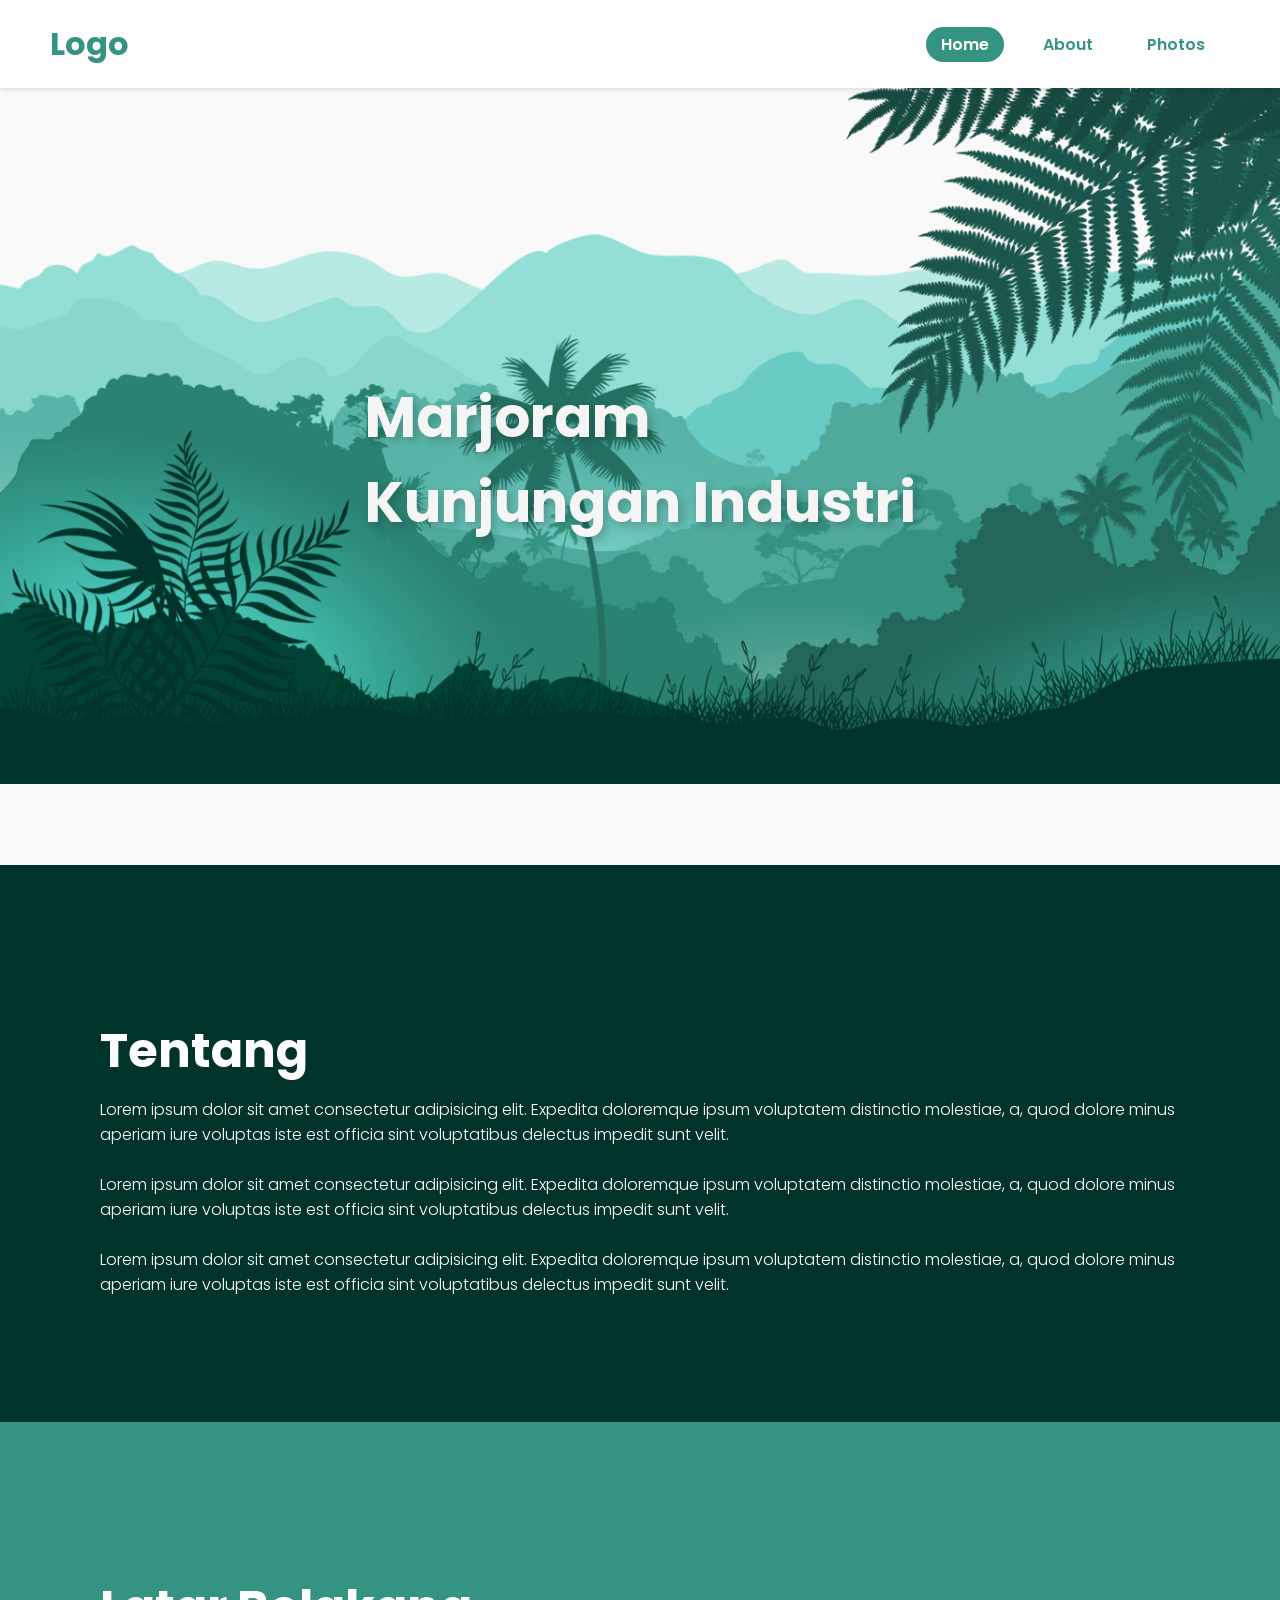
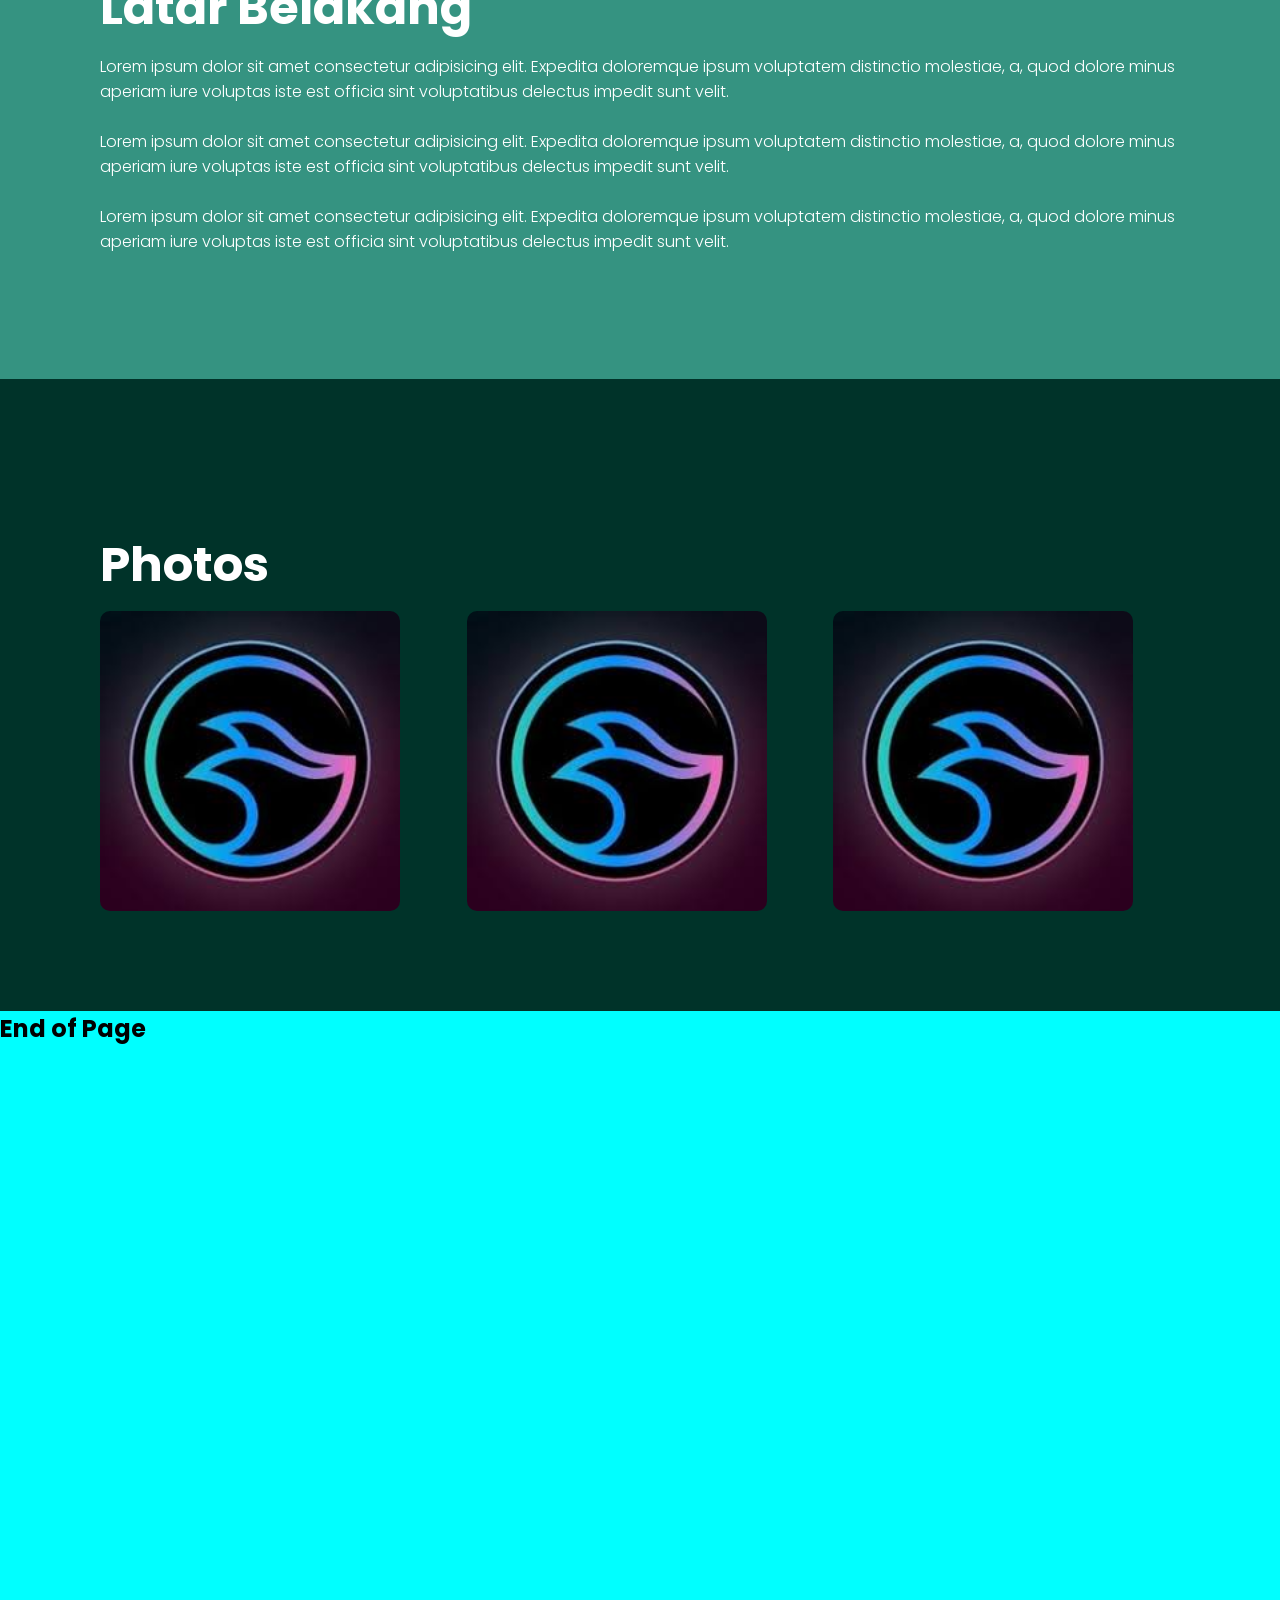
<file: index.html>
<!DOCTYPE html>
<html lang="en">

<head>
    <meta charset="UTF-8">
    <meta http-equiv="X-UA-Compatible" content="IE=edge">
    <meta name="viewport" content="width=device-width, initial-scale=1.0">
    <title>Laporan KI Website</title>
    <link rel="stylesheet" href="style.css">
</head>

<body>

    <header>
        <h2 class="logo">Logo</h2>
        <nav class="navigation">
            <a href="#home" class="active" data-section="home">Home</a>
            <a href="#about-section" data-section="about">About</a>
            <a href="#photos" data-section="photos">Photos</a>
        </nav>
    </header>

    <section class="parallax" id="home">
        <img src="assets/hill1.png" id="hill1">
        <img src="assets/hill2.png" id="hill2">
        <img src="assets/hill3.png" id="hill3">
        <img src="assets/hill4.png" id="hill4">
        <img src="assets/hill5.png" id="hill5">
        <img src="assets/tree.png" id="tree">
        <h2 id="text">Marjoram<br>Kunjungan Industri</h2>
        <img src="assets/leaf.png" id="leaf">
        <img src="assets/plant.png" id="plant">
    </section>

    <section class="sec1" id="about-section">
        <h2>Tentang</h2>
        <p>
            Lorem ipsum dolor sit amet consectetur adipisicing elit. Expedita doloremque ipsum voluptatem distinctio molestiae, a, quod dolore minus aperiam iure voluptas iste est officia sint voluptatibus delectus impedit sunt velit.<br><br>
            Lorem ipsum dolor sit amet consectetur adipisicing elit. Expedita doloremque ipsum voluptatem distinctio molestiae, a, quod dolore minus aperiam iure voluptas iste est officia sint voluptatibus delectus impedit sunt velit.<br><br>
            Lorem ipsum dolor sit amet consectetur adipisicing elit. Expedita doloremque ipsum voluptatem distinctio molestiae, a, quod dolore minus aperiam iure voluptas iste est officia sint voluptatibus delectus impedit sunt velit.<br><br>
        </p>
    </section>

    <section class="sec2" id="latar-belakang">
        <h2>Latar Belakang</h2>
        <p>
            Lorem ipsum dolor sit amet consectetur adipisicing elit. Expedita doloremque ipsum voluptatem distinctio molestiae, a, quod dolore minus aperiam iure voluptas iste est officia sint voluptatibus delectus impedit sunt velit.<br><br>
            Lorem ipsum dolor sit amet consectetur adipisicing elit. Expedita doloremque ipsum voluptatem distinctio molestiae, a, quod dolore minus aperiam iure voluptas iste est officia sint voluptatibus delectus impedit sunt velit.<br><br>
            Lorem ipsum dolor sit amet consectetur adipisicing elit. Expedita doloremque ipsum voluptatem distinctio molestiae, a, quod dolore minus aperiam iure voluptas iste est officia sint voluptatibus delectus impedit sunt velit.<br><br>
        </p>
    </section>

    <section class="sec1" id="photos">
        <h2>Photos</h2>
        <div class="photos-grid">
            <img src="assets/mantap.png" alt="Photo 1">
            <img src="assets/mantap.png" alt="Photo 2">
            <img src="assets/mantap.png" alt="Photo 3">
        </div>
    </section>
    <section class="sec last-section">
        <h2>End of Page</h2>
    </section>
    

    <script src="script.js"></script>
    <script>
        const navLinks = document.querySelectorAll('.navigation a');

        navLinks.forEach(link => {
            link.addEventListener('click', function(e) {
                e.preventDefault();
                navLinks.forEach(link => link.classList.remove('active'));
                this.classList.add('active');

                const sectionId = this.getAttribute('href').substring(1);
                document.getElementById(sectionId).scrollIntoView({
                    behavior: 'smooth'
                });
            });
        });

        window.addEventListener('scroll', () => {
            const fromTop = window.scrollY + 80;
            navLinks.forEach(link => {
                const section = document.querySelector(link.hash);
                if (
                    section.offsetTop <= fromTop &&
                    section.offsetTop + section.offsetHeight > fromTop
                ) {
                    link.classList.add('active');
                } else {
                    link.classList.remove('active');
                }
            });
        });
    </script>
</body>
</html>
</file>
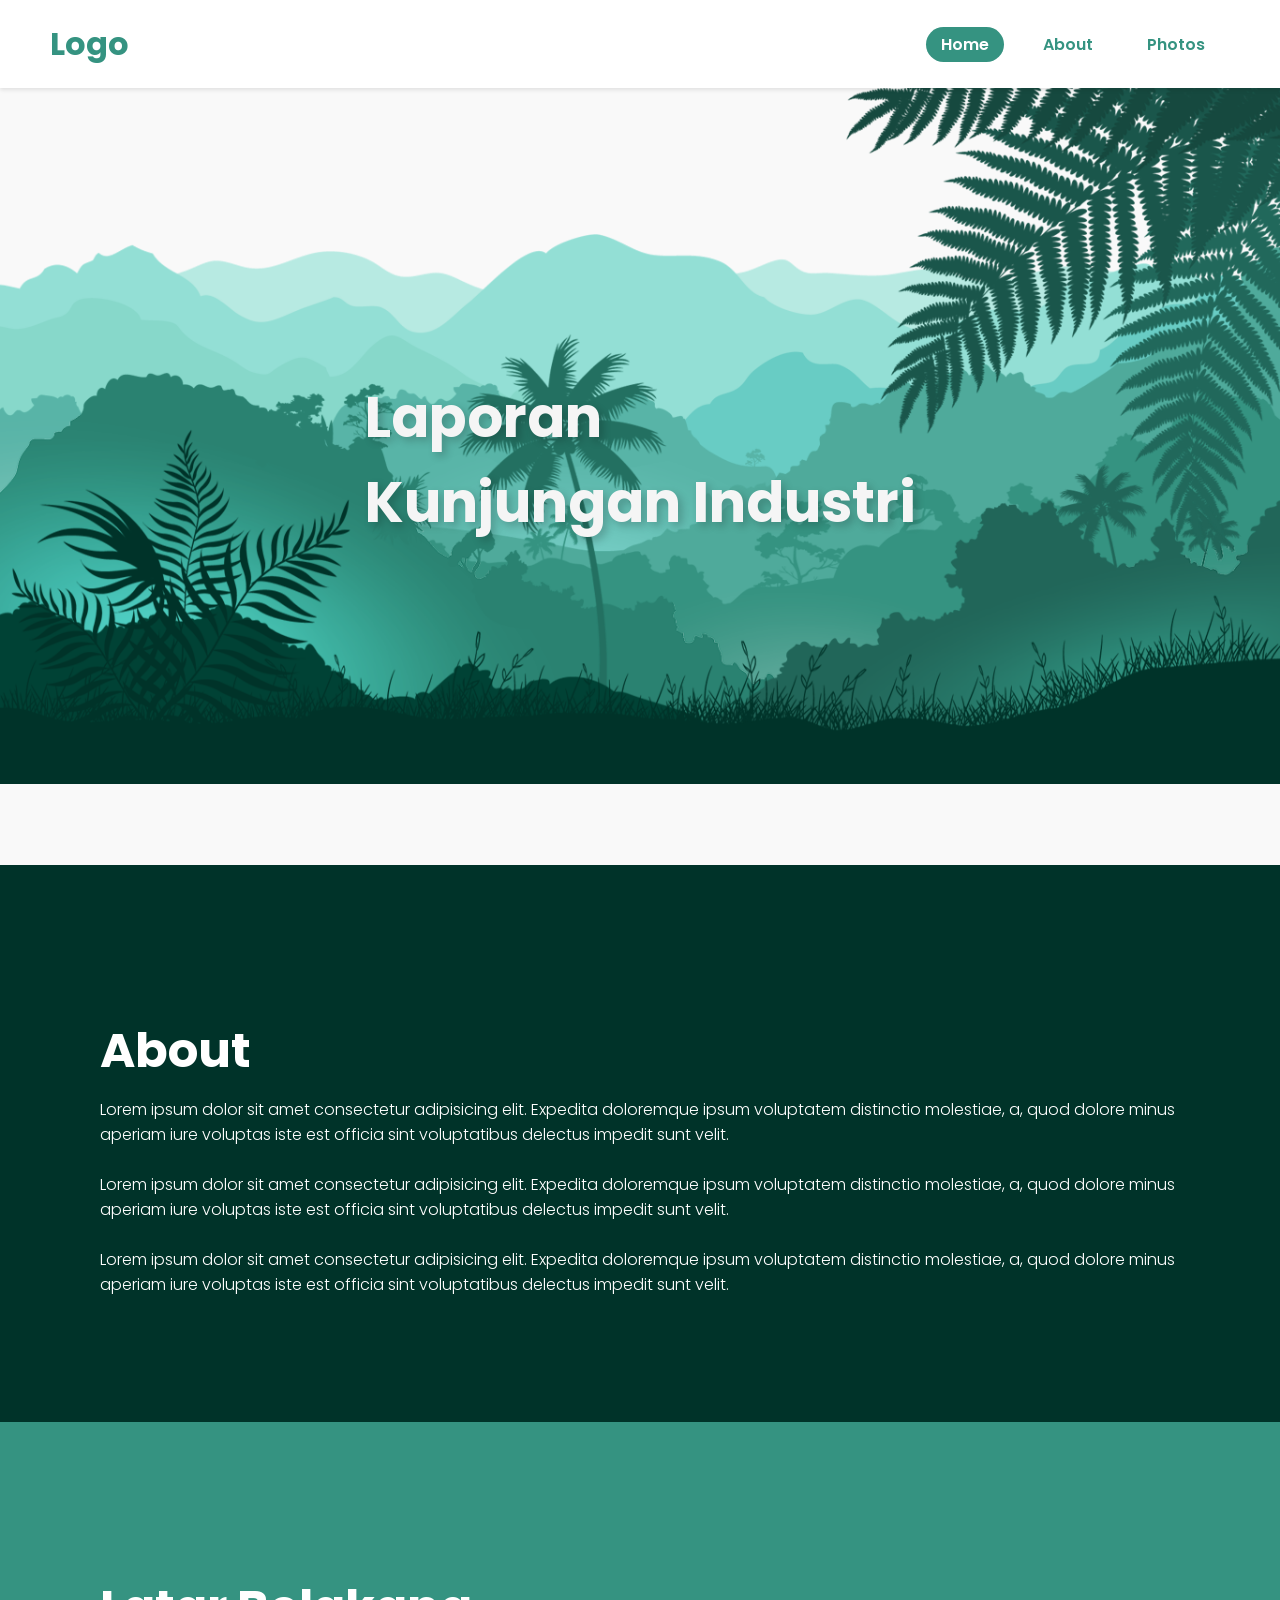
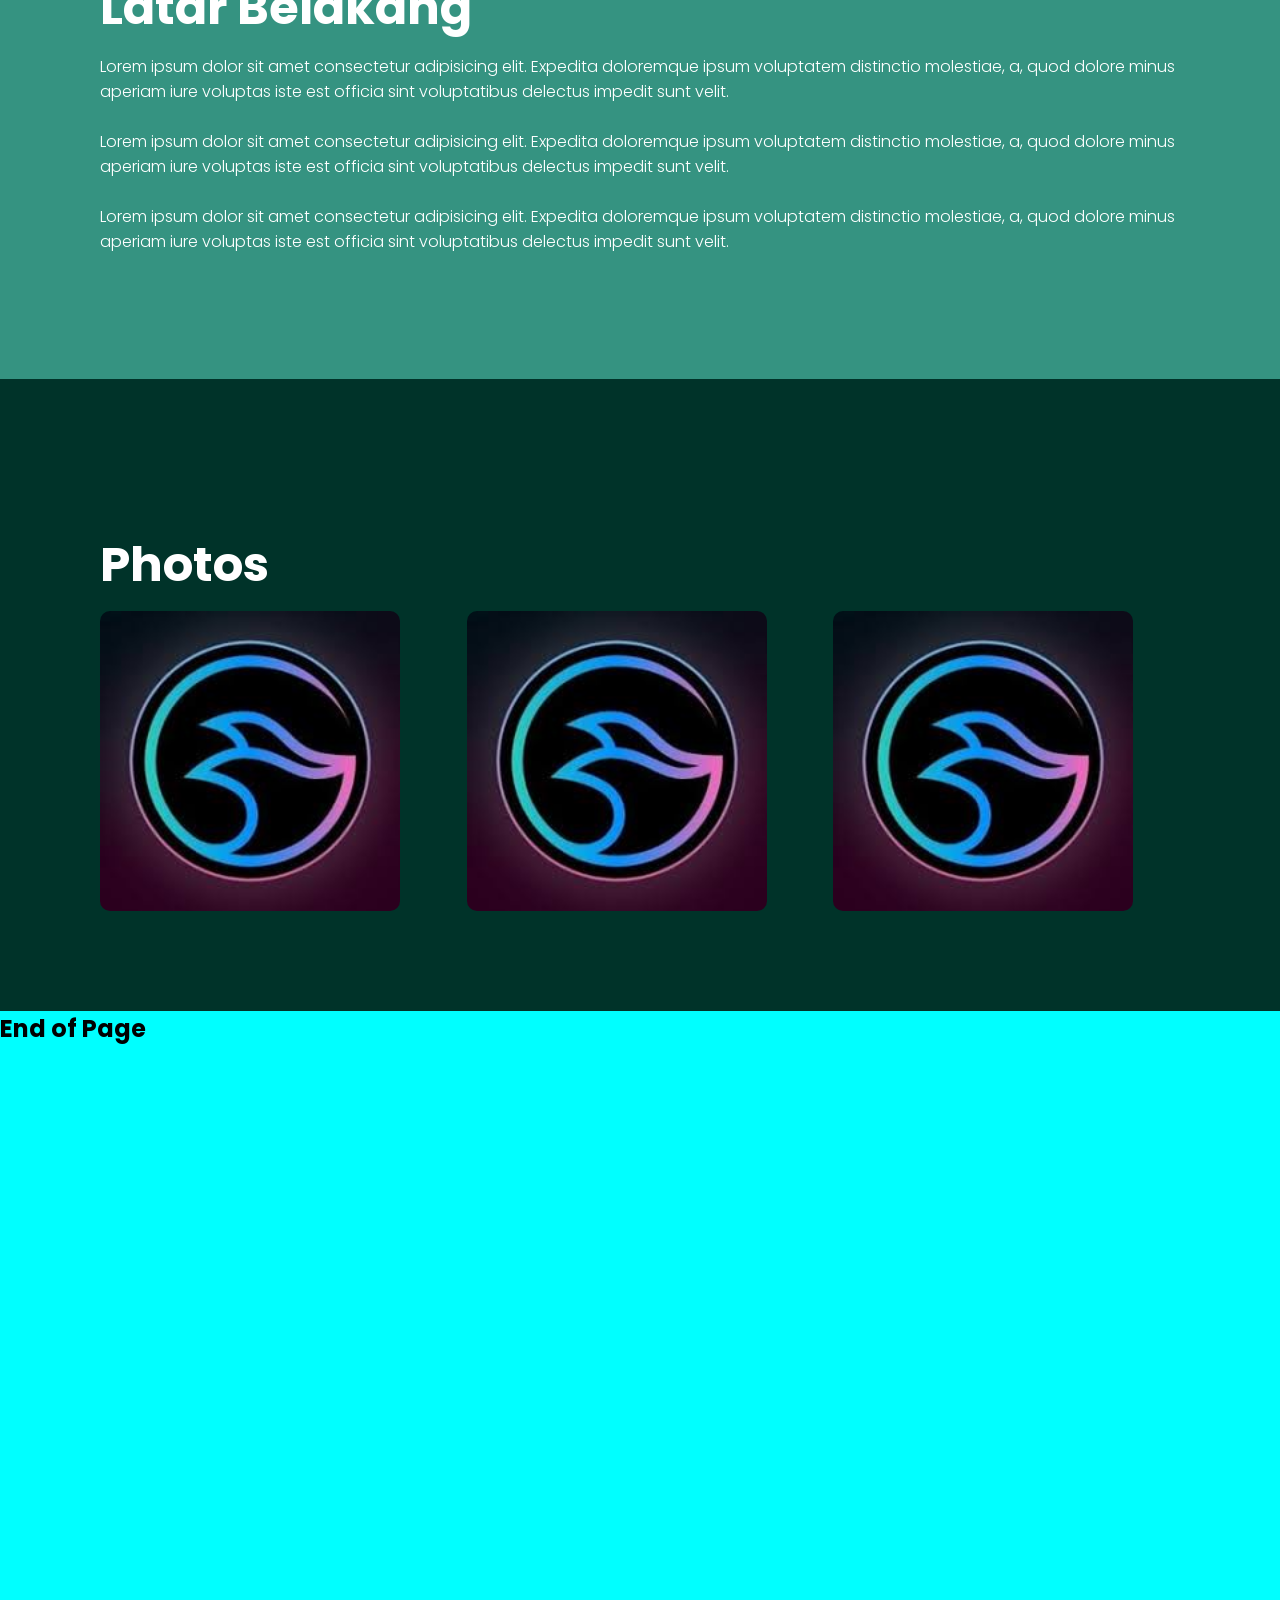
<file: Gallery.html>
<!DOCTYPE html>
<html lang="en">

<head>
    <meta charset="UTF-8">
    <meta http-equiv="X-UA-Compatible" content="IE=edge">
    <meta name="viewport" content="width=device-width, initial-scale=1.0">
    <title>Laporan KI Website</title>
    <link rel="stylesheet" href="style.css">
</head>

<body>

    <header>
        <h2 class="logo">Logo</h2>
        <nav class="navigation">
            <a href="#home" class="active" data-section="home">Home</a>
            <a href="#about-section" data-section="about">About</a>
            <a href="#photos" data-section="photos">Photos</a>
        </nav>
    </header>

    <section class="parallax" id="home">
        <img src="assets/hill1.png" id="hill1">
        <img src="assets/hill2.png" id="hill2">
        <img src="assets/hill3.png" id="hill3">
        <img src="assets/hill4.png" id="hill4">
        <img src="assets/hill5.png" id="hill5">
        <img src="assets/tree.png" id="tree">
        <h2 id="text">Laporan<br>Kunjungan Industri</h2>
        <img src="assets/leaf.png" id="leaf">
        <img src="assets/plant.png" id="plant">
    </section>

    <section class="sec1" id="about-section">
        <h2>About</h2>
        <p>
            Lorem ipsum dolor sit amet consectetur adipisicing elit. Expedita doloremque ipsum voluptatem distinctio molestiae, a, quod dolore minus aperiam iure voluptas iste est officia sint voluptatibus delectus impedit sunt velit.<br><br>
            Lorem ipsum dolor sit amet consectetur adipisicing elit. Expedita doloremque ipsum voluptatem distinctio molestiae, a, quod dolore minus aperiam iure voluptas iste est officia sint voluptatibus delectus impedit sunt velit.<br><br>
            Lorem ipsum dolor sit amet consectetur adipisicing elit. Expedita doloremque ipsum voluptatem distinctio molestiae, a, quod dolore minus aperiam iure voluptas iste est officia sint voluptatibus delectus impedit sunt velit.<br><br>
        </p>
    </section>

    <section class="sec2" id="latar-belakang">
        <h2>Latar Belakang</h2>
        <p>
            Lorem ipsum dolor sit amet consectetur adipisicing elit. Expedita doloremque ipsum voluptatem distinctio molestiae, a, quod dolore minus aperiam iure voluptas iste est officia sint voluptatibus delectus impedit sunt velit.<br><br>
            Lorem ipsum dolor sit amet consectetur adipisicing elit. Expedita doloremque ipsum voluptatem distinctio molestiae, a, quod dolore minus aperiam iure voluptas iste est officia sint voluptatibus delectus impedit sunt velit.<br><br>
            Lorem ipsum dolor sit amet consectetur adipisicing elit. Expedita doloremque ipsum voluptatem distinctio molestiae, a, quod dolore minus aperiam iure voluptas iste est officia sint voluptatibus delectus impedit sunt velit.<br><br>
        </p>
    </section>

    <section class="sec1" id="photos">
        <h2>Photos</h2>
        <div class="photos-grid">
            <img src="assets/mantap.png" alt="Photo 1">
            <img src="assets/mantap.png" alt="Photo 2">
            <img src="assets/mantap.png" alt="Photo 3">
        </div>
    </section>
    <section class="sec last-section">
        <h2>End of Page</h2>
    </section>
    

    <script src="script.js"></script>
    <script>
        const navLinks = document.querySelectorAll('.navigation a');

        navLinks.forEach(link => {
            link.addEventListener('click', function(e) {
                e.preventDefault();
                navLinks.forEach(link => link.classList.remove('active'));
                this.classList.add('active');

                const sectionId = this.getAttribute('href').substring(1);
                document.getElementById(sectionId).scrollIntoView({
                    behavior: 'smooth'
                });
            });
        });

        window.addEventListener('scroll', () => {
            const fromTop = window.scrollY + 80;
            navLinks.forEach(link => {
                const section = document.querySelector(link.hash);
                if (
                    section.offsetTop <= fromTop &&
                    section.offsetTop + section.offsetHeight > fromTop
                ) {
                    link.classList.add('active');
                } else {
                    link.classList.remove('active');
                }
            });
        });
    </script>
</body>
</html>
</file>
<file: style.css>
@import url('https://fonts.googleapis.com/css2?family=Poppins:wght@300;400;500;600;700;800;900&display=swap');

* {
    margin: 0;
    padding: 0;
    box-sizing: border-box;
    font-family: 'Poppins', sans-serif;
}

body {
    background: #f9f9f9;
    min-height: 100vh;
    overflow-x: hidden;
    scroll-behavior: smooth; /* Menambahkan scroll behavior smooth */
}

header {
    position: fixed;
    top: 0;
    left: 0;
    width: 100%;
    padding: 20px 50px;
    display: flex;
    justify-content: space-between;
    align-items: center;
    z-index: 100;
    background: #fff;
    box-shadow: 0 2px 4px rgba(0, 0, 0, 0.1);
}

.logo {
    font-size: 2em;
    color: #359381;
    pointer-events: none;
}

.navigation a {
    text-decoration: none;
    color: #359381;
    padding: 6px 15px;
    border-radius: 20px;
    margin: 0 10px;
    font-weight: 600;
}

.navigation a:hover, .navigation a.active {
    background: #359381;
    color: #fff;
}

.parallax {
    position: relative;
    display: flex;
    justify-content: center;
    align-items: center;
    height: 90vh;
    margin-top: 55px; /* Sesuaikan dengan tinggi header */
}

#text {
    position: relative;
    font-size: 3.5em;
    color: whitesmoke;
    text-shadow: 4px 4px 8px rgba(0, 0, 0, .2);
    
}

.parallax img {
    position: absolute;
    top: 0;
    left: 0;
    width: 100%;
    pointer-events: none;
}

.sec1 {
    position: relative;
    background: #003329;
    padding: 100px;
    padding-top: 150px; /* Sesuaikan padding agar konten tidak terhalang header */
}

.sec2 {
    position: relative;
    background: #359381;
    padding: 100px;
    padding-top: 150px; /* Sesuaikan padding agar konten tidak terhalang header */
}

.sec1 h2 {
    font-size: 3em;
    color: #fff;
    margin-bottom: 10px;
}

.sec1 p {
    font-size: 1em;
    color: #fff;
    font-weight: 300;
}

.sec2 h2 {
    font-size: 3em;
    color: #fff;
    margin-bottom: 10px;
}

.sec2 p {
    font-size: 1em;
    color: #fff;
    font-weight: 300;
}

.photos-grid {
    display: grid;
    grid-template-columns: repeat(auto-fit, minmax(200px, 1fr));
    gap: 20px;
}

.photos-grid img {
    width: 100%;
    height: auto;
    max-width: 300px;
    max-height: 300px;
    border-radius: 10px;
}

/* Tambahkan bagian terakhir dengan warna cyan/biru muda */
.last-section {
    background: cyan;
    height: 100vh;
}
</file>
